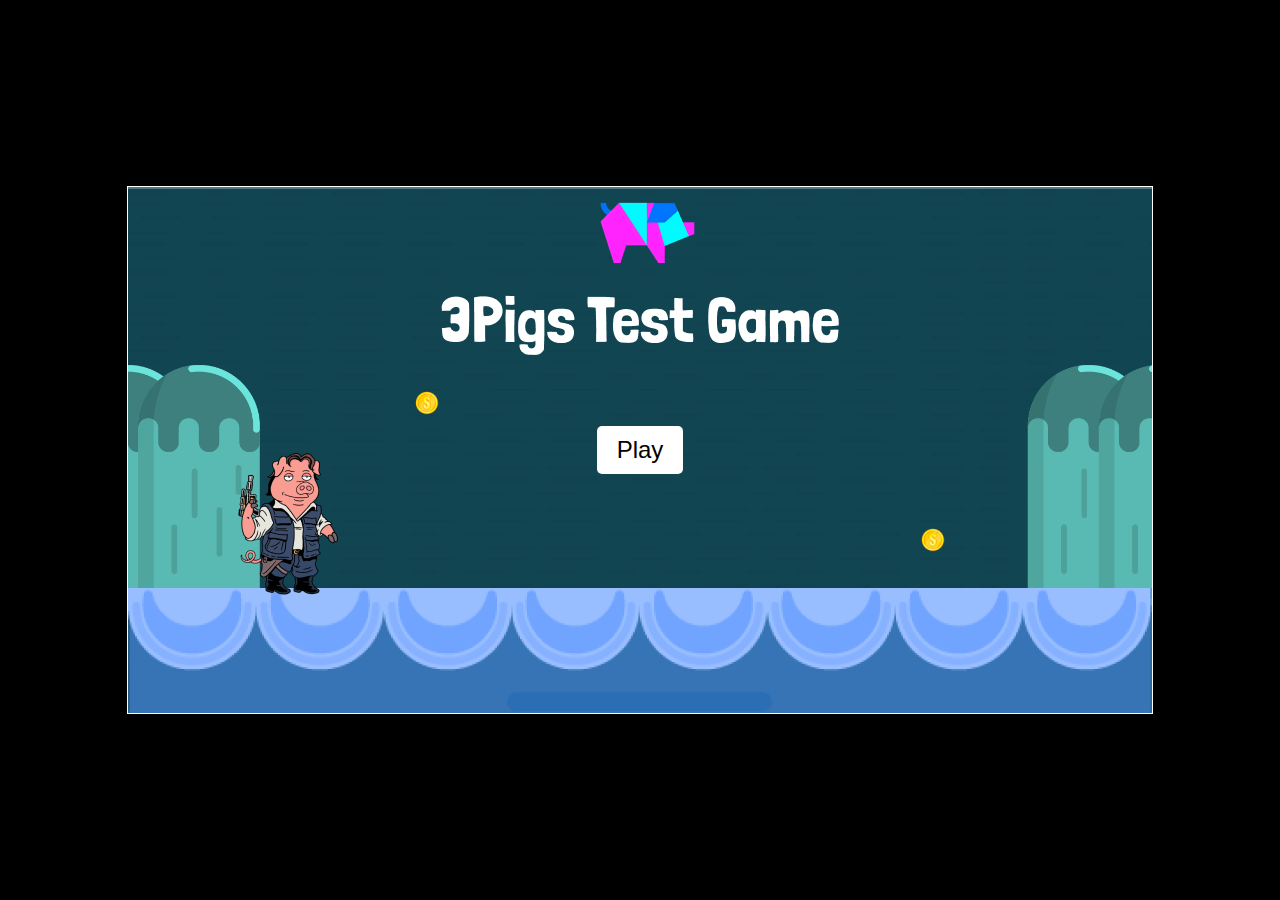
<file: index.html>
<!DOCTYPE html>
<html lang="en">
  <head>
    <meta charset="UTF-8" />
    <meta name="viewport" content="width=device-width, initial-scale=1.0" />
    <title>Game Landing Page</title>
    <style>
      html,
      body {
        height: 100%;
        margin: 0;
        display: flex;
        align-items: center;
        justify-content: center;
        background: black;
        color: white;
        font-family: Arial, sans-serif;
      }
      #game-container {
        display: flex;
        flex-direction: column;
        align-items: center;
        justify-content: center;
        height: 526px;
        width: 1024px;
        border: 1px solid white;
        background-image: url("./img/bg.png");
      }
      a {
        display: inline-block;
        background: white;
        color: black;
        padding: 10px 20px;
        text-decoration: none;
        font-size: 1.5em;
        border-radius: 5px;
      }
      a:hover {
        scale: 1.2;
      }

      h1 {
        cursor: default;
      }
    </style>
  </head>
  <body>
    <div id="game-container">
      <a href="game.html">Play</a>
    </div>
  </body>
</html>
</file>
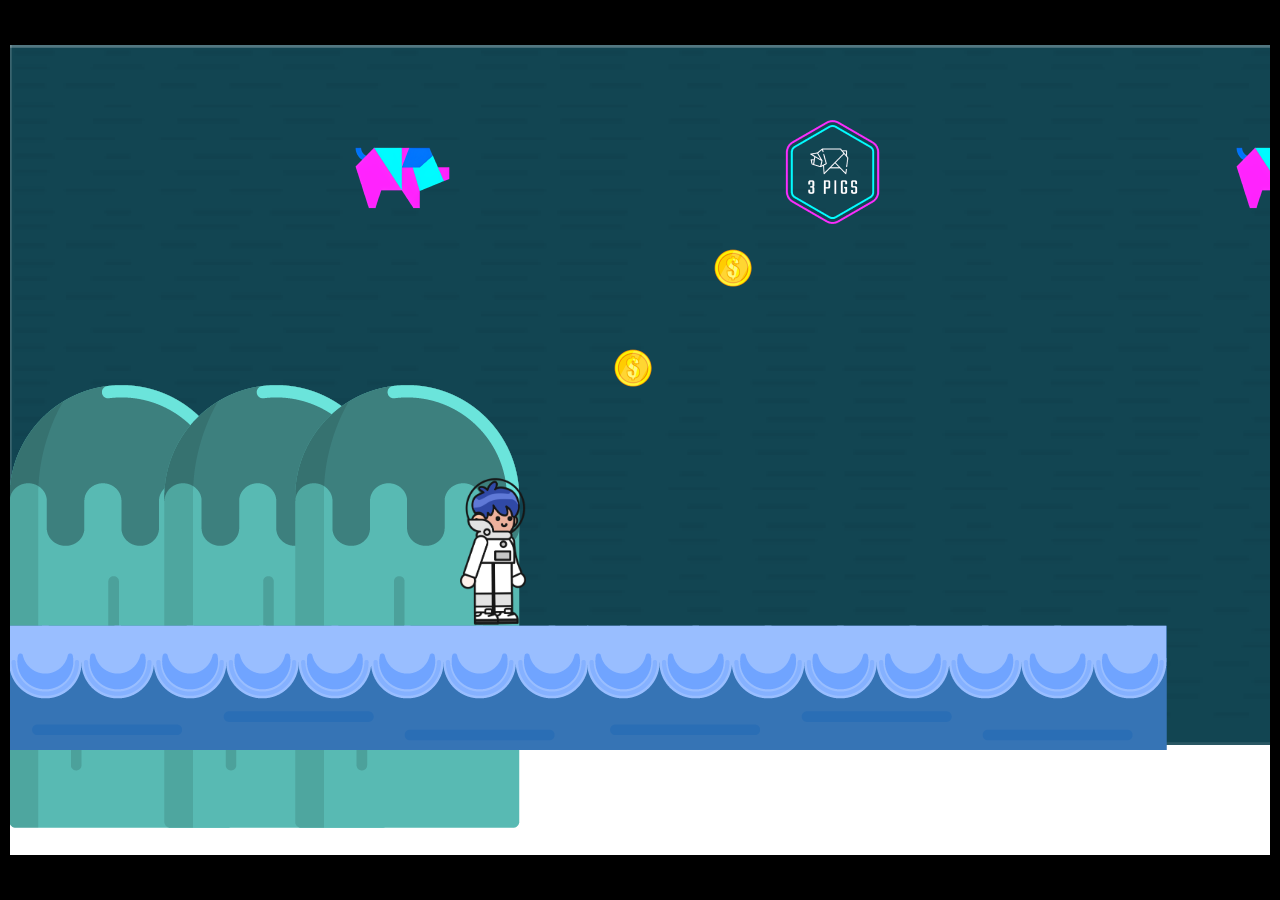
<file: game.html>
<!DOCTYPE html>
<head>
  <title>3Pigs Game!</title>
  <link rel="stylesheet" type="text/css" href="./game.css" />
  <meta name="viewport" content="width=device-width, initial-scale=1" />
</head>

<div class="container">
  <div class="canvas-container">
    <canvas id="myCanvas"></canvas>

    <div class="button-container">
      <div class="left-container">
        <button id="up-button" class="game-button">&uarr;</button>
      </div>

      <div class="right-container">
        <button id="left-button" class="game-button">&larr;</button>
        <button id="right-button" class="game-button">&rarr;</button>
      </div>
    </div>
  </div>
</div>

<script type="module" src="index.js"></script>
</file>
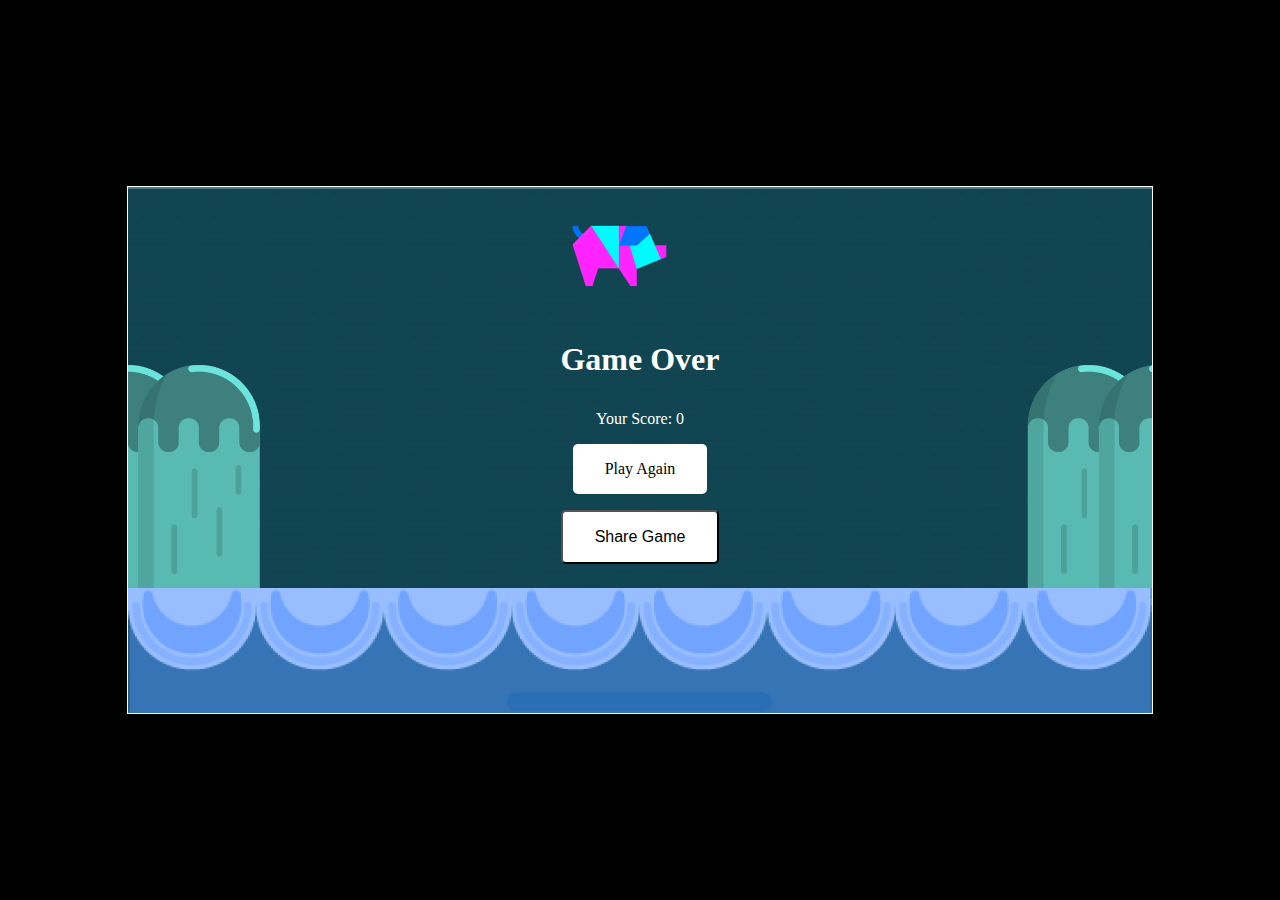
<file: gameover.html>
<!DOCTYPE html>
<html lang="en">
  <head>
    <meta charset="UTF-8" />
    <meta name="viewport" content="width=device-width, initial-scale=1.0" />
    <title>Game Over</title>
    <style>
      body {
        background-color: black;
        color: white;
        display: flex;
        align-items: center;
        justify-content: center;
        height: 100vh;
        margin: 0;
      }

      .container {
        display: flex;
        flex-direction: column;
        align-items: center;
        justify-content: center;
        height: 526px;
        width: 1024px;
        border: 1px solid white;
        background-image: url("./img/gameover-bg.png");
      }

      h1 {
        font-size: 2em;
        margin-bottom: 1rem;
      }

      p {
        margin-bottom: 1rem;
      }

      a,
      button {
        background-color: white;
        color: black;
        padding: 1rem 2rem;
        border-radius: 5px;
        font-size: 1em;
        text-decoration: none;
        margin-bottom: 1rem;
        cursor: pointer;
      }
    </style>
  </head>
  <body>
    <div class="container">
      <h1>Game Over</h1>
      <p>Your Score: <span id="playerScore"></span></p>
      <a href="index.html">Play Again</a>
      <button id="shareButton">Share Game</button>
    </div>

    <script>
      window.onload = function () {
        if (localStorage.getItem("playerFell") === "true") {
          let fallSound = new Audio("./sounds/you-lose.mp3");
          fallSound.play();
          localStorage.removeItem("playerFell");
        }
      };

      const playerScore = localStorage.getItem("playerScore") || 0;
      document.getElementById("playerScore").innerText = playerScore;

      document
        .getElementById("shareButton")
        .addEventListener("click", function () {
          const shareText = `I just scored ${playerScore} point in 3Pigs' cool new game, can you beat me?\n\n${window.location.origin}/index.html`;
          navigator.clipboard
            .writeText(shareText)
            .then(() => {
              alert("Share text copied to clipboard!");
            })
            .catch((err) => {
              console.error("Could not copy text: ", err);
            });
        });
    </script>
  </body>
</html>
</file>
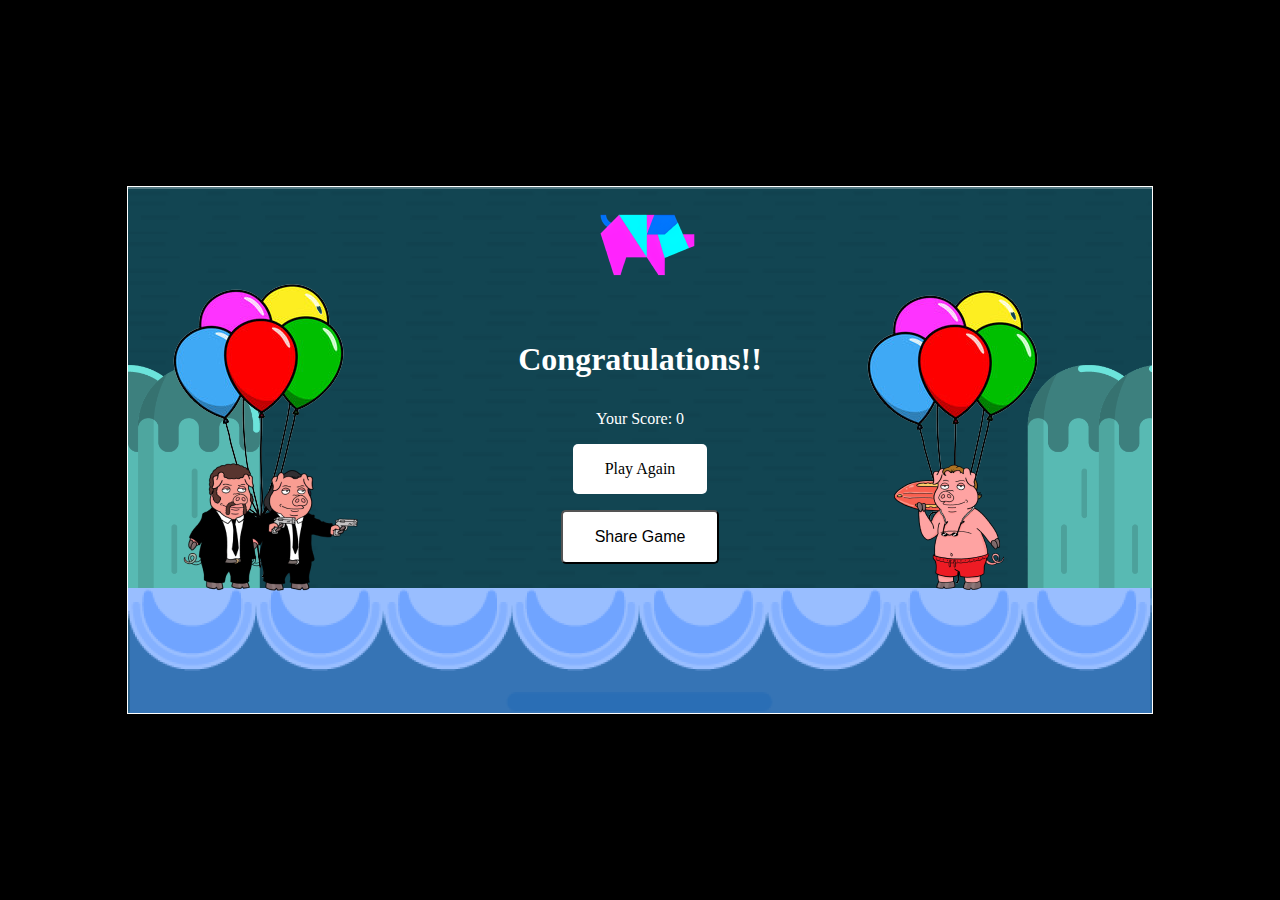
<file: gameWin.html>
<!DOCTYPE html>
<html lang="en">
  <head>
    <meta charset="UTF-8" />
    <meta name="viewport" content="width=device-width, initial-scale=1.0" />
    <title>Congratulations!</title>
    <style>
      body {
        background-color: black;
        color: white;
        display: flex;
        align-items: center;
        justify-content: center;
        height: 100vh;
        margin: 0;
      }

      .container {
        display: flex;
        flex-direction: column;
        align-items: center;
        justify-content: center;
        height: 526px;
        width: 1024px;
        border: 1px solid white;
        background-image: url("./img/youWin.png");
      }

      h1 {
        font-size: 2em;
        margin-bottom: 1rem;
      }

      p {
        margin-bottom: 1rem;
      }

      a,
      button {
        background-color: white;
        color: black;
        padding: 1rem 2rem;
        border-radius: 5px;
        font-size: 1em;
        text-decoration: none;
        margin-bottom: 1rem;
        cursor: pointer;
      }
    </style>
  </head>
  <body>
    <div class="container">
      <h1>Congratulations!!</h1>
      <p>Your Score: <span id="playerScore"></span></p>
      <a href="index.html">Play Again</a>
      <button id="shareButton">Share Game</button>
    </div>

    <script>
      document.getElementById("playerScore").innerText =
        localStorage.getItem("playerScore") || 0;

      document
        .getElementById("shareButton")
        .addEventListener("click", function () {
          const playerScore = localStorage.getItem("playerScore") || 0;
          const shareText = `I just completed 3Pigs' cool new game with a score of ${playerScore}, can you beat me?\n\n${window.location.origin}/index.html`;
          navigator.clipboard
            .writeText(shareText)
            .then(() => {
              alert("Share text copied to clipboard!");
            })
            .catch((err) => {
              console.error("Could not copy text: ", err);
            });
        });
    </script>
  </body>
</html>
</file>
<file: game.css>
body,
html {
  height: 100%;
  margin: 0;
  padding: 0;
  display: flex;
  justify-content: center;
  align-items: center;
  background-color: black;
  overflow: hidden; /* Prevents scrolling */
}

.container {
  background-color: black;

  height: 100%;
  width: 100%;
  position: relative;
  box-sizing: border-box;
}

.canvas-container {
  position: relative;
  height: 100%;
  width: 100%;
  display: flex;
  justify-content: center;
  align-items: center;
}

#myCanvas {
  position: relative;
}

.button-container {
  display: flex;
  justify-content: space-between;
  position: absolute;
  bottom: 0;
  width: 100%;
  padding: 0 20px;
  box-sizing: border-box;
}

.left-container,
.right-container {
  display: flex;
}

.game-button {
  margin: 10px;
  width: 10px; /* Adjust as necessary */
  height: 10px; /* Adjust as necessary */
  font-size: 2em;
  border-radius: 50%; /* Makes the button circular */
}

#left-button,
#right-button,
#up-button {
  display: none;
}

@media screen and (max-width: 768px) {
  /* Adjust the pixel value to the breakpoint you want */
  #left-button,
  #right-button,
  #up-button {
    display: block;
    width: 80px; /* Adjust as necessary */
    height: 80px; /* Adjust as necessary */
    border-radius: 50%; /* Makes the button circular */
  }
}
</file>
